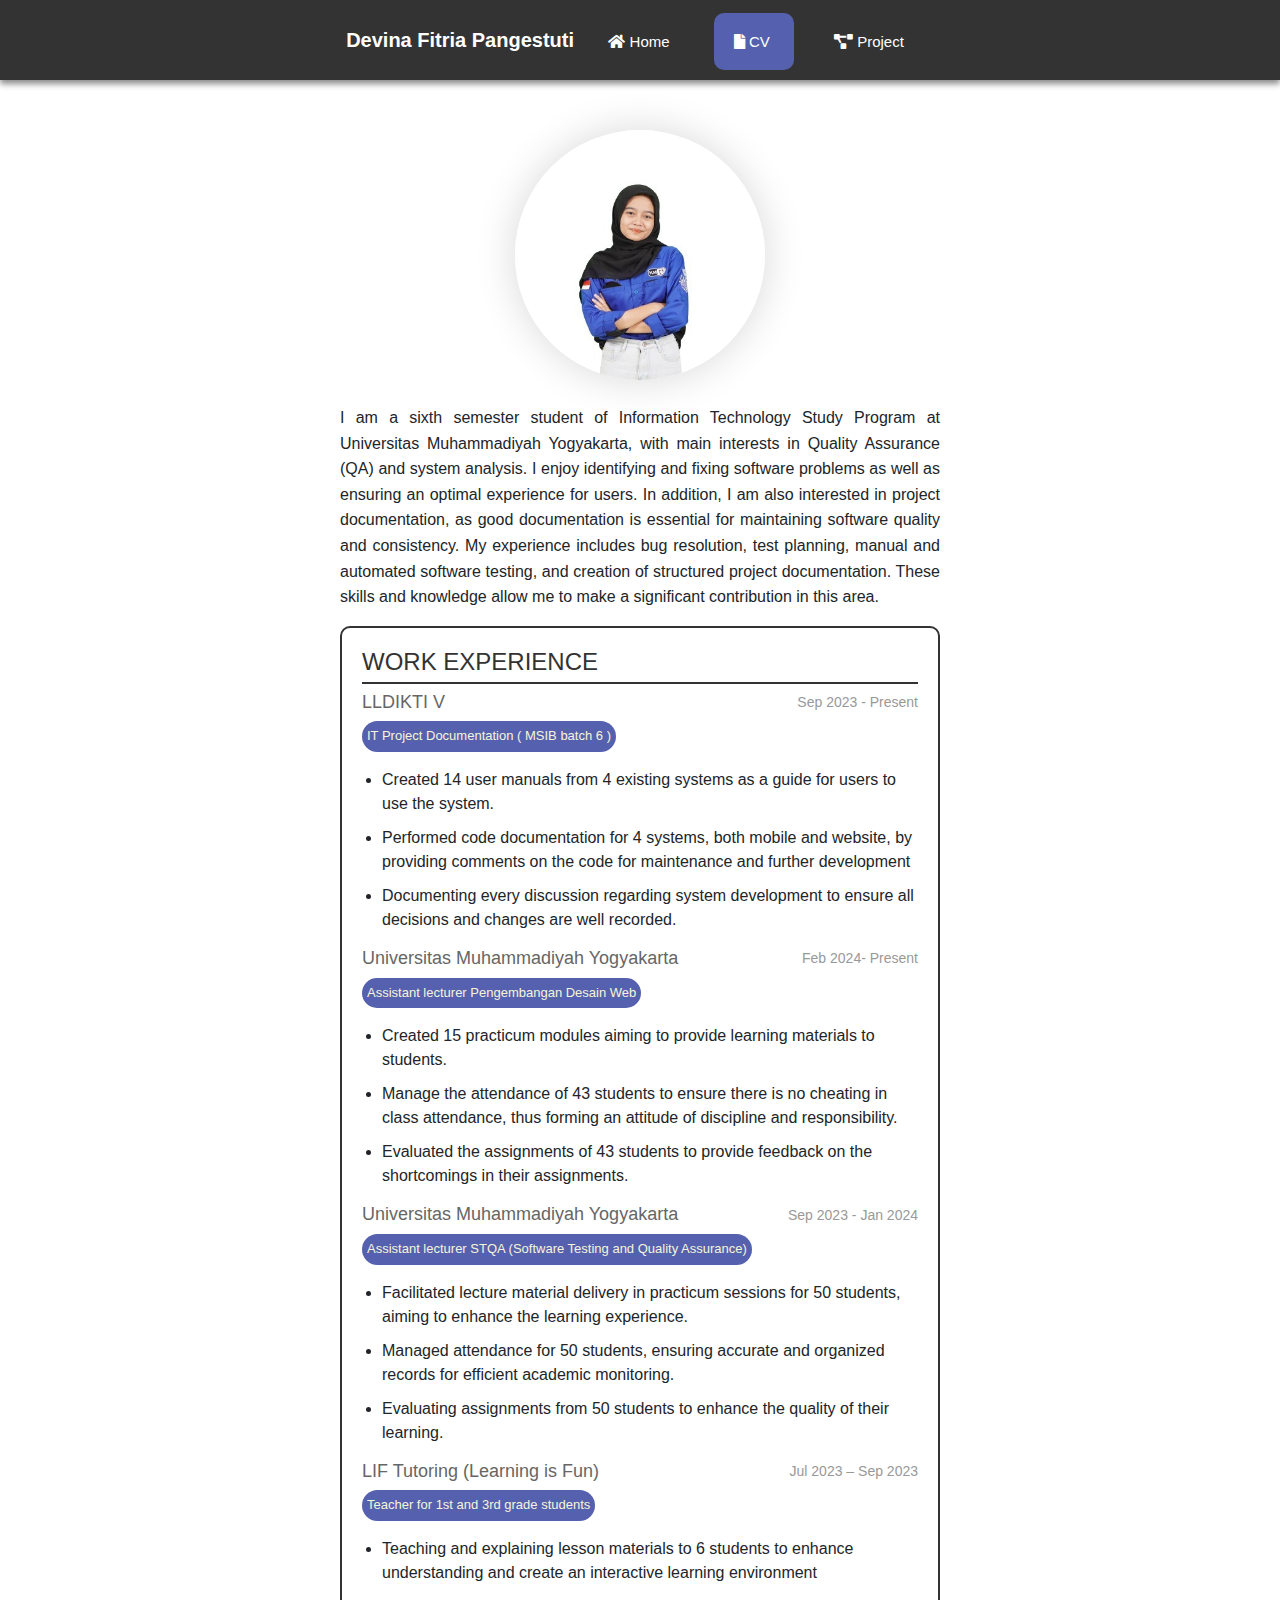
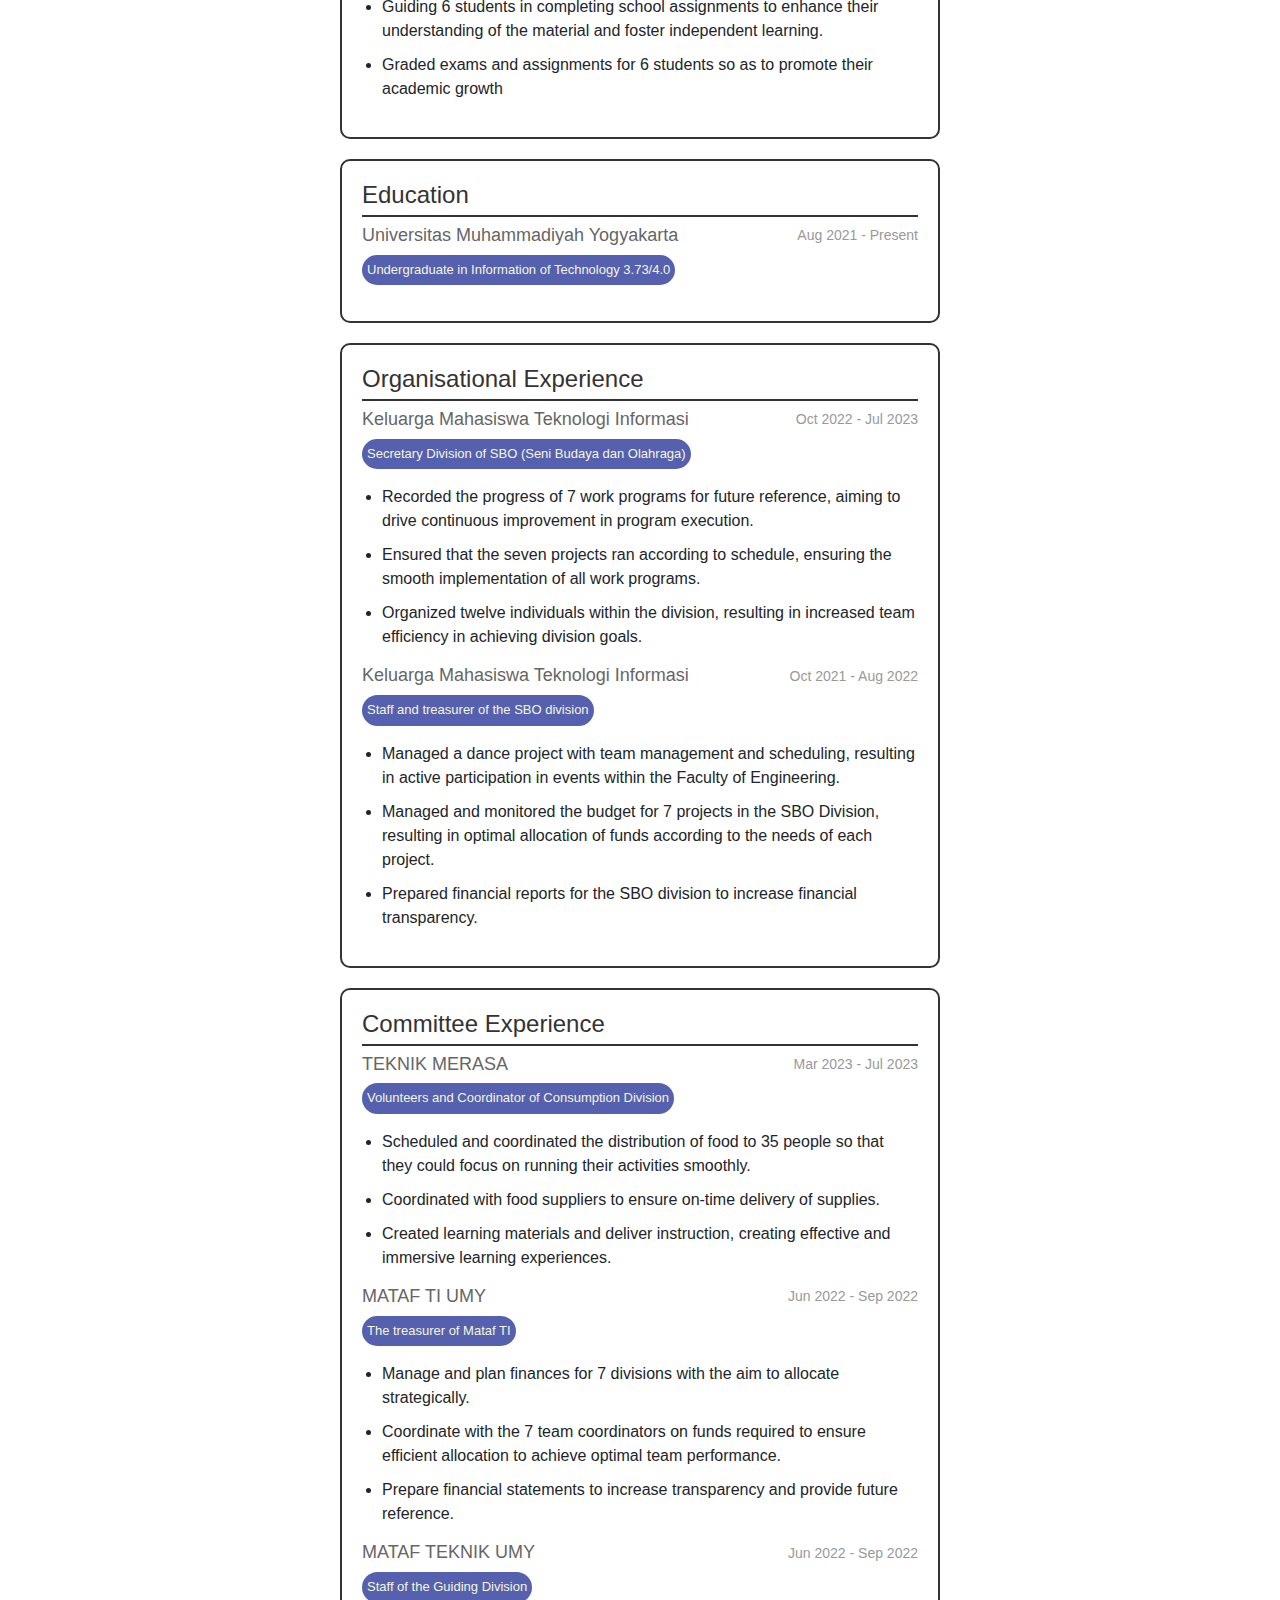
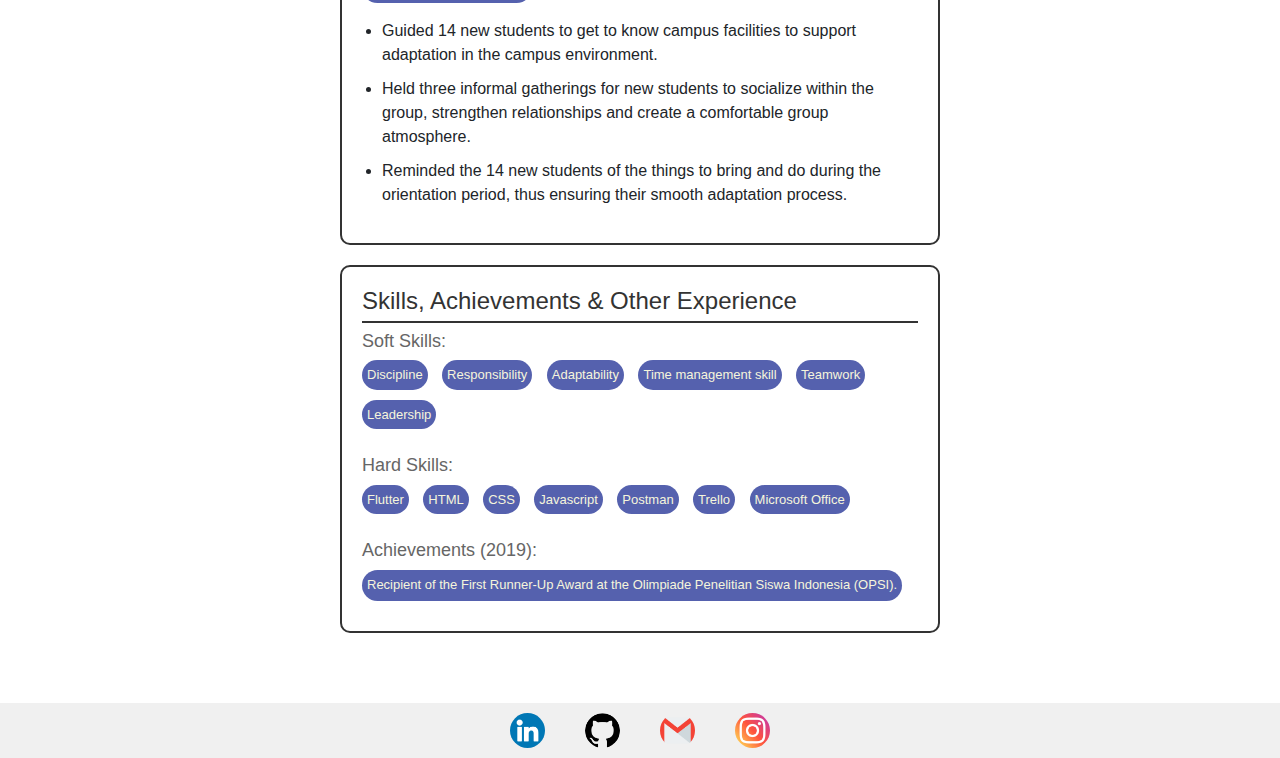
<file: cv.html>
<!DOCTYPE html>
<html lang="en">

<head>
    <meta charset="UTF-8">
    <meta name="viewport" content="width=device-width, initial-scale=1.0">
    <title>Devina's Portfolio</title>
    <link rel="stylesheet" href="styles.css">
    <script src="script.js"></script>
    <link rel="stylesheet" href="https://cdnjs.cloudflare.com/ajax/libs/twitter-bootstrap/4.5.0/css/bootstrap.min.css">
    <link rel="stylesheet" href="https://cdnjs.cloudflare.com/ajax/libs/font-awesome/5.15.3/css/all.min.css">
    <style>
        section {
            flex: 1;
            padding: 50px;
            text-align: center;
        }
       </style>
</head>
<body>
    <nav>
        <span>Devina Fitria Pangestuti</span>
        <a href="index.html">
            <i class="fas fa-home"></i>
            Home
        </a>
        <a href="cv.html">
            <i class="fas fa-file"></i>
            CV
        </a>
        <a href="project.html">
            <i class="fas fa-project-diagram"></i>
            Project
        </a>
    </nav>
    <section>
        <div class="profile">
            <img src="imagee.jpg" alt="Devina Fitria">
        </div>
        <div class="resume">
            <p>I am a sixth semester student of Information Technology Study Program at Universitas Muhammadiyah Yogyakarta, with main interests 
                in Quality Assurance (QA) and system analysis. I enjoy identifying and fixing software problems as well as ensuring an optimal experience 
                for users. In addition, I am also interested in project documentation, as good documentation is essential for maintaining software quality 
                and consistency. My experience includes bug resolution, test planning, manual and automated software testing, and creation of structured 
                project documentation. These skills and knowledge allow me to make a significant contribution in this area. </p>
            <div class="experience">
                <h2>WORK EXPERIENCE</h2>
                <h3>
                    LLDIKTI V
                    <span>Sep 2023 - Present</span>
                </h3>
                <P>IT Project Documentation ( MSIB batch 6 ) </p>
                <ul>
                    <li>Created 14 user manuals from 4 existing systems as a guide for users to use the system.</li>
                    <li>Performed code documentation for 4 systems, both mobile and website, by providing comments on the code for maintenance and 
                        further development</li>
                    <li>Documenting every discussion regarding system development to ensure all decisions and changes are well recorded.</li>
                </ul>
                <h3>
                    Universitas Muhammadiyah Yogyakarta
                    <span>Feb 2024- Present</span>
                </h3>
                <p>Assistant lecturer Pengembangan Desain Web </p>
                <ul>
                    <li>Created 15 practicum modules aiming to provide learning materials to students.  </li>
                    <li>Manage the attendance of 43 students to ensure there is no cheating in class attendance, thus forming an attitude of discipline 
                        and responsibility. </li>
                    <li>Evaluated the assignments of 43 students to provide feedback on the shortcomings in their assignments.</li>
                </ul>
                <h3>
                    Universitas Muhammadiyah Yogyakarta
                    <span>Sep 2023 - Jan 2024</span>
                </h3>
                <p>Assistant lecturer STQA (Software Testing and Quality Assurance)</p>
                <ul>
                    <li>Facilitated lecture material delivery in practicum sessions for 50 students, aiming to enhance the learning experience.</li>
                    <li>Managed attendance for 50 students, ensuring accurate and organized records for efficient academic monitoring.</li>
                    <li>Evaluating assignments from 50 students to enhance the quality of their learning.</li>
                </ul>
                <h3>
                    LIF Tutoring (Learning is Fun) 
                    <span>Jul 2023 – Sep 2023</span>
                </h3>
                <p>Teacher for 1st and 3rd grade students</p>
                <ul>
                    <li>Teaching and explaining lesson materials to 6 students to enhance understanding and create an interactive learning environment</li>
                    <li>Guiding 6 students in completing school assignments to enhance their understanding of the material and foster independent learning.</li>
                    <li>Graded exams and assignments for 6 students so as to promote their academic growth</li>
                </ul>
            </div>

            <div class="education">
                <h2>Education</h2>
                <h3>
                    Universitas Muhammadiyah Yogyakarta
                    <span>Aug 2021 - Present</span>
                </h3>
                <p>Undergraduate in Information of Technology 3.73/4.0</p>
            </div>

            <div class="organisational-experience">
                <h2>Organisational Experience</h2>
                <h3>
                    Keluarga Mahasiswa Teknologi Informasi 
                    <span>Oct 2022 - Jul 2023</span>
                </h3>
                <p>Secretary Division of SBO (Seni Budaya dan Olahraga)</p>
                <ul>
                    <li>Recorded the progress of 7 work programs for future reference, aiming to drive continuous improvement in program execution.</li>
                    <li>Ensured that the seven projects ran according to schedule, ensuring the smooth implementation of all work programs.</li>
                    <li>Organized twelve individuals within the division, resulting in increased team efficiency in achieving division goals.</li>
                </ul>
                <h3>
                    Keluarga Mahasiswa Teknologi Informasi 
                    <span>Oct 2021 - Aug 2022</span>
                </h3>
                <p>Staff and treasurer of the SBO division</p>
                <ul>
                    <li>Managed a dance project with team management and scheduling, resulting in active participation in events within the Faculty of Engineering.</li>
                    <li>Managed and monitored the budget for 7 projects in the SBO Division, resulting in optimal allocation of funds according to the needs of each project.</li>
                    <li>Prepared financial reports for the SBO division to increase financial transparency.</li>
                </ul>
            </div>
            
            <div class="committee-experience">
                <h2>Committee Experience</h2>
                <h3>
                    TEKNIK MERASA 
                    <span>Mar 2023 - Jul 2023</span>
                </h3>
                <p>Volunteers and Coordinator of Consumption Division</p>
                <ul>
                    <li>Scheduled and coordinated the distribution of food to 35 people so that they could focus on running their activities smoothly.</li>
                    <li>Coordinated with food suppliers to ensure on-time delivery of supplies.</li>
                    <li>Created learning materials and deliver instruction, creating effective and immersive learning experiences.</li>
                </ul>
                <h3>
                    MATAF TI UMY  
                    <span>Jun 2022 - Sep 2022</span>
                </h3>
                <p>The treasurer of Mataf TI</p>
                <ul>
                    <li>Manage and plan finances for 7 divisions with the aim to allocate strategically.</li>
                    <li>Coordinate with the 7 team coordinators on funds required to ensure efficient allocation to achieve optimal team performance.</li>
                    <li>Prepare financial statements to increase transparency and provide future reference.</li>
                </ul>
                <h3>
                    MATAF TEKNIK UMY  
                    <span>Jun 2022 - Sep 2022</span>
                </h3>
                <p>Staff of the Guiding Division</p>
                <ul>
                    <li>Guided 14 new students to get to know campus facilities to support adaptation in the campus environment.</li>
                    <li>Held three informal gatherings for new students to socialize within the group, strengthen relationships and create a comfortable group atmosphere.</li>
                    <li>Reminded the 14 new students of the things to bring and do during the orientation period, thus ensuring their smooth adaptation process.</li>
                </ul>
            </div>

            <div class="skills">
                <h2>Skills, Achievements & Other Experience</h2>
                <h3>Soft Skills:</h3>
                <ul>
                    <li>Discipline</li>
                    <li>Responsibility</li>
                    <li>Adaptability</li>
                    <li>Time management skill</li>
                    <li>Teamwork</li>
                    <li>Leadership</li>
                </ul>
            
                <h3>Hard Skills:</h3>
                <ul>
                    <li>Flutter</li>
                    <li>HTML</li>
                    <li>CSS</li>
                    <li>Javascript</li>
                    <li>Postman</li>
                    <li>Trello</li>
                    <li>Microsoft Office</li>
                </ul>
                <h3>Achievements (2019):</h3>
                <p>Recipient of the First Runner-Up Award at the Olimpiade Penelitian Siswa Indonesia (OPSI).</p>
            </div>
        </div>
    </section>
    <footer>
        <div class="social-icons">
            <a href="https://www.linkedin.com/in/devina-fitria-a4b11a222?lipi=urn%3Ali%3Apage%3Ad_flagship3_profile_view_base_contact_details%3BbFX7k49qTBq7jD8VN5ZfdQ%3D%3D" target="_blank" rel="noopener noreferrer">
                <img src="linkedin.png" alt="LinkedIn">
            </a>
            <a href="https://github.com/Devina02" target="_blank" rel="noopener noreferrer">
                <img src="github.png" alt="GitHub">
            </a>
            <a href="mailto:devinafitriapngs@gmail.com" target="_blank" rel="noopener noreferrer">
                <img src="gmail.png" alt="Email">
            </a>
            <a href="https://www.instagram.com/deevinaf" target="_blank" rel="noopener noreferrer">
                <img src="instagram.png" alt="instagram">
            </a>
        </div>
    </footer>
</body>

</html>
</file>
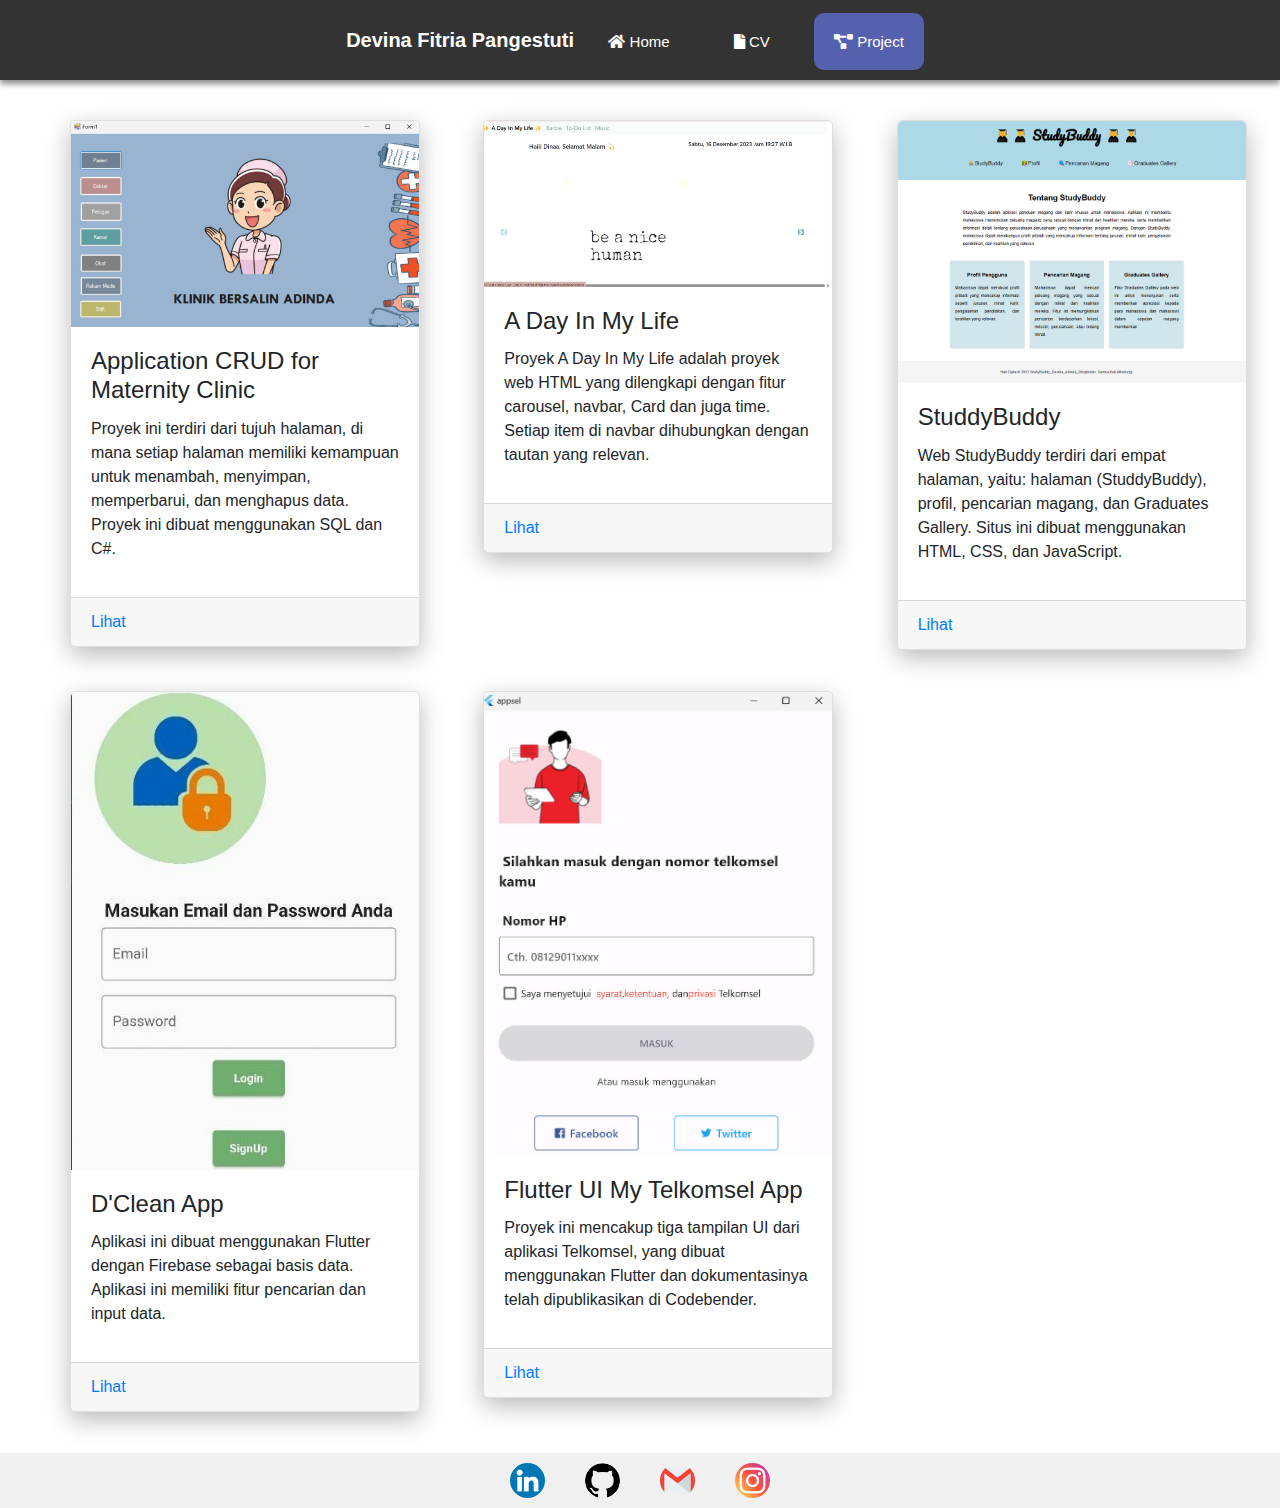
<file: project.html>
<!DOCTYPE html>
<html lang="en">
<head>
    <meta charset="UTF-8">
    <meta name="viewport" content="width=device-width, initial-scale=1.0">
    <title>Devina's Portfolio</title>
    <script src="script.js"></script>
    <link rel="stylesheet" href="https://cdnjs.cloudflare.com/ajax/libs/twitter-bootstrap/4.5.0/css/bootstrap.min.css">
    <link rel="stylesheet" href="styles.css">
    <link rel="stylesheet" href="https://cdnjs.cloudflare.com/ajax/libs/font-awesome/5.15.3/css/all.min.css">
    <style>
       body {
            display: flex;
            flex-direction: column;
            min-height: 100vh;
            margin: 0;
        }

        main {
            flex: 1;
        }
    </style>
</head>
<body>
    <nav>
        <span>Devina Fitria Pangestuti</span>
        <a href="index.html">
            <i class="fas fa-home"></i>
            Home
        </a>
        <a href="cv.html">
            <i class="fas fa-file"></i>
            CV
        </a>
        <a href="project.html">
            <i class="fas fa-project-diagram"></i>
            Project
        </a>
    </nav>
    <main>
    <div class="row">
        <div class="col-md-4 col-sm-6 mb-3">
            <div class="card">
                <img src="Database.jpg" alt="NOTE">
                <div class="card-body">
                    <div class="card-title">
                        <h4>Application CRUD for Maternity Clinic</h4>
                    </div>
                    <p>Proyek ini terdiri dari tujuh halaman, di mana setiap halaman memiliki kemampuan untuk menambah, menyimpan, memperbarui, dan menghapus data. Proyek ini dibuat menggunakan SQL dan C#.</p>
                </div>
                <div class="card-footer">
                    <a href="https://github.com/Devina02/C20_FinalProject_KlinikBersalin.git" class="card-link">Lihat</a>
                </div>
            </div>
        </div>

        <div class="col-md-4 col-sm-6 mb-3">
            <div class="card">
                <img src="Aday.jpg" alt="VIEWS">
                <div class="card-body">
                    <div class="card-title">
                        <h4>A Day In My Life</h4>
                    </div>
                    <p>Proyek A Day In My Life adalah proyek web HTML yang dilengkapi dengan fitur carousel, navbar, Card dan juga time. Setiap item di navbar dihubungkan dengan tautan yang relevan.</p>
                </div>
                <div class="card-footer">
                    <a href="https://a-day-in-my-life.vercel.app/" class="card-link">Lihat</a>
                </div>
            </div>
        </div>

        <div class="col-md-4 col-sm-6 mb-3">
            <div class="card">
                <img src="studybuddy.jpg" alt="VIEWS">
                <div class="card-body">
                    <div class="card-title">
                        <h4>StuddyBuddy</h4>
                    </div>
                    <p>Web StudyBuddy terdiri dari empat halaman, yaitu: halaman (StuddyBuddy), profil, pencarian magang, dan Graduates Gallery. Situs ini dibuat menggunakan HTML, CSS, dan JavaScript.</p>
                </div>
                <div class="card-footer">
                    <a href="https://devina02.github.io/StuddyBuddy/" class="card-link">Lihat</a>
                </div>
            </div>
        </div>

        
        <div class="col-md-4 col-sm-6 mb-3">
            <div class="card">
                <img src="Dclean.jpg" alt="FOOD">
                <div class="card-body">
                    <div class="card-title">
                        <h4>D'Clean App</h4>
                    </div>
                    <p>Aplikasi ini dibuat menggunakan Flutter dengan Firebase sebagai basis data. Aplikasi ini memiliki fitur pencarian dan input data.</p>
                </div>
                <div class="card-footer">
                    <a href="https://www.codebender.id/TDI094/td1094-finalproject2023.git" class="card-link">Lihat</a>
                </div>
            </div>
        </div>

        <div class="col-md-4 col-sm-6 mb-3">
            <div class="card">
                <img src="appsel.jpg" alt="VIEWS">
                <div class="card-body">
                    <div class="card-title">
                        <h4>Flutter UI My Telkomsel App</h4>
                    </div>
                    <p>Proyek ini mencakup tiga tampilan UI dari aplikasi Telkomsel, yang dibuat menggunakan Flutter dan dokumentasinya telah dipublikasikan di Codebender.</p>
                </div>
                <div class="card-footer">
                    <a href="appsel.jpg" class="card-link">Lihat</a>
                </div>
            </div>
        </div>
    </main>
        
    <footer>
        <div class="social-icons">
            <a href="https://www.linkedin.com/in/devina-fitria-a4b11a222?lipi=urn%3Ali%3Apage%3Ad_flagship3_profile_view_base_contact_details%3BbFX7k49qTBq7jD8VN5ZfdQ%3D%3D" target="_blank" rel="noopener noreferrer">
                <img src="linkedin.png" alt="LinkedIn">
            </a>
            <a href="https://github.com/Devina02" target="_blank" rel="noopener noreferrer">
                <img src="github.png" alt="GitHub">
            </a>
            <a href="mailto:devinafitriapngs@gmail.com" target="_blank" rel="noopener noreferrer">
                <img src="gmail.png" alt="Email">
            </a>
            <a href="https://www.instagram.com/deevinaf" target="_blank" rel="noopener noreferrer">
                <img src="instagram.png" alt="instagram">
            </a>
        </div>
    </footer>
 
</body>
</html>
</file>
<file: styles.css>
nav {
    background-color: #333;
    color: white;
    padding: 25px;
    text-align: center;
    box-shadow: 0 4px 6px rgba(0, 0, 0, 0.452);
}

nav a {
    color: white;
    text-decoration: none;
    padding: 20px;
    margin: 0 10px;
    font-size: 15px;
    border-radius: 10px;
}

nav span {
    font-size: 20px;
    font-weight: bold;
}

nav a:hover {
    color: #548da9;
    background-color: rgba(107, 167, 189, 0.5);
}

nav a.active {
    background-color: #5561ae;
}

footer {
    background-color: #f1f1f1;
    color: white;
    padding: 20px;
    text-align: center;
    margin-top: auto;
}

.social-icons {
    display: flex;
    justify-content: center;
    align-items: center;
}

.social-icons a {
    margin: 0 20px;
    text-decoration: none;
    display: inline-block;
}

.social-icons img {
    width: 35px; 
    height: 35px; 
    border-radius: 50%;
}

.social-icons a:hover {
    opacity: 0.10;
}

.profile {
    max-width: 250px;
    margin: 0 auto;
    border-radius: 100%;
    box-shadow: 0 0 40px rgba(0, 0, 0, 0.158);
}
.profile img {
    width: 250px;
    height: 250px; 
    background: #4d7484;
    border-radius: 100%;
    object-fit: cover;
    background-size: cover; 
    background-repeat: no-repeat;
}

.intro {
    max-width: 600px;
    margin: 20px auto;
}

.intro p {
    padding-top: 40px;
    line-height: 1.6;
}

#carouselExampleIndicators {
    margin: auto; 
    width: 46%; 
    margin-top: 30px;
    margin-bottom: 60px;
}

.carousel-item img {
    width: 100%; 
    border-radius: 20px;
    padding-bottom: 40px;
}

.resume {
    max-width: 600px;
    margin: 0 auto;
    text-align: left;
}

.resume h2 {
    font-size: x-large;
    color: #333;
    border-bottom: 2px solid #333;
    padding-bottom: 5px;
}

.resume p {
    line-height: 1.6;
    text-align: justify;
    padding-top: 25px;
}

.resume ul {
    list-style-type: none;
    padding-left: 20px;
}

.experience ul li {
    margin-bottom: 10px;
    list-style-type: disc;
}

.experience {
    border: 2px solid #333;
    border-radius: 10px;
    padding: 20px;
    margin-bottom: 20px;
}
.experience h2 {
    color: #333;
}
.experience h3 {
    font-size: 18px;
    color: #666;
    display: flex;
    justify-content: space-between; 
    align-items: center;
}
.experience h3 span {
    font-size: 14px;
    color: #999;
}
.experience p {
    font-size: 13px;
    color: beige;
    background-color: #5561ae; 
    border-radius: 20px;
    padding: 5px; 
    display: inline-block;
}
.education {
    border: 2px solid #333;
    border-radius: 10px;
    padding: 20px;
    margin-bottom: 20px;
}

.education h2 {
    color: #333;
    font-size: x-large;
    border-bottom: 2px solid #333;
    padding-bottom: 5px;
}

.education h3 {
    font-size: 18px;
    color: #666;
    display: flex;
    justify-content: space-between;
    align-items: center;
}

.education h3 span {
    font-size: 14px;
    color: #999;
}

.education p {
    font-size: 13px;
    color: beige;
    background-color: #5561ae;
    border-radius: 20px;
    padding: 5px;
    display: inline-block;
}
.organisational-experience {
    border: 2px solid #333;
    border-radius: 10px;
    padding: 20px;
    margin-bottom: 20px;
}

.organisational-experience h2 {
    color: #333;
    font-size: x-large;
    border-bottom: 2px solid #333;
    padding-bottom: 5px;
}

.organisational-experience h3 {
    font-size: 18px;
    color: #666;
    display: flex;
    justify-content: space-between;
    align-items: center;
}

.organisational-experience h3 span {
    font-size: 14px;
    color: #999;
}

.organisational-experience p {
    font-size: 13px;
    color: beige;
    background-color: #5561ae;
    border-radius: 20px;
    padding: 5px;
    display: inline-block;
}

.organisational-experience ul {
    list-style-type: disc;
    padding-left: 20px; 
}

.organisational-experience ul li {
    margin-bottom: 10px;
}

.committee-experience {
    border: 2px solid #333;
    border-radius: 10px;
    padding: 20px;
    margin-bottom: 20px;
}

.committee-experience h2 {
    color: #333;
    font-size: x-large;
    border-bottom: 2px solid #333;
    padding-bottom: 5px;
}

.committee-experience h3 {
    font-size: 18px;
    color: #666;
    display: flex;
    justify-content: space-between;
    align-items: center;
}

.committee-experience h3 span {
    font-size: 14px;
    color: #999;
}

.committee-experience p {
    font-size: 13px;
    color: beige;
    background-color: #5561ae;
    border-radius: 20px;
    padding: 5px;
    display: inline-block;
}

.committee-experience ul {
    list-style-type: disc;
    padding-left: 20px; 
}

.committee-experience ul li {
    margin-bottom: 10px;
}

.skills {
    border: 2px solid #333;
    border-radius: 10px;
    padding: 20px;
    margin-bottom: 20px;
}

.skills h2 {
    color: #333;
    font-size: x-large;
    border-bottom: 2px solid #333;
    padding-bottom: 5px;
}

.skills h3 {
    font-size: 18px;
    color: #666;
}

.skills ul {
    list-style-type: none;
    padding: 0;
}

.skills ul li {
    font-size: 13px;
    color: beige;
    background-color: #5561ae;
    border-radius: 20px;
    padding: 5px;
    margin-bottom: 10px;
    display: inline-block;
    margin-right: 10px;
}

.skills h3 + p {
    font-size: 13px;
    color: beige;
    background-color: #5561ae;
    border-radius: 20px;
    padding: 5px;
    margin-bottom: 10px;
    display: inline-block;
}
.row {
    padding-top: 40px;
    padding-left: 70px;
}

.card {
    box-shadow: 0 8px 25px 0 rgba(0, 0, 0, 0.276);
    width: 100%;
    max-width: 350px; 
    border-radius: 5px;
    margin-bottom: 25px; 
}

.card img {
    width: 100%;
    height: auto;
    border-radius: 5px 5px 0 0;
}

.card-body {
    min-height: 150px;
}

footer {
    background-color: #f0f0f0;
    padding: 10px;
}
</file>
